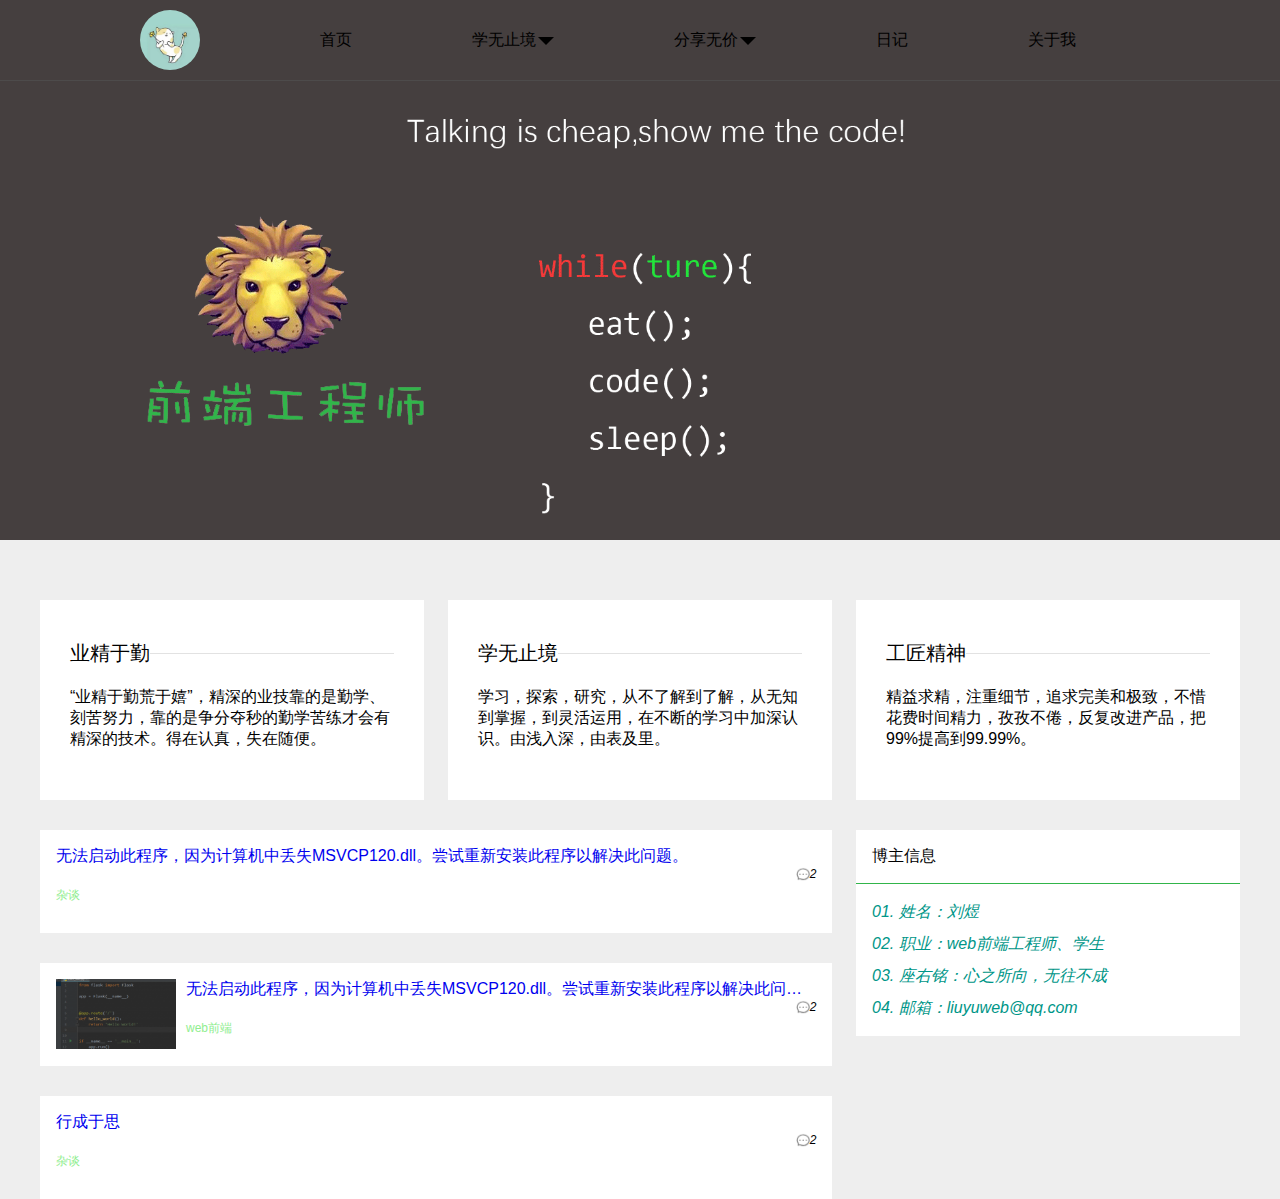
<file: index.html>
<!DOCTYPE html>
<html lang="en">
<head>
	<meta charset="UTF-8">
	<title>刘煜的博客呀！！！</title>
	<link rel="stylesheet" href="css/index.css"/>
	<link rel="stylesheet" href="css/reset.css"/>
	<link rel="shortcut icon" href="image/src_head.jpg" type="image/x-icon" />
	<script src="js/vue.js"></script>
</head>
<body>
	<div class="interval_1"></div>
	<div id="center_box" class="center_box">
		<!-- 顶部导航栏 -->
		<header id="header">
			<img :class="class_head_img" :src="src_head"/><!-- 头像 -->
			<ol><!-- 输出几个选项 -->
				<todo
					v-for="todo in lists" 
					:todo = "todo" 
					:key = "todo.id"
					>
				</todo>
			</ol>
		</header>
	</div>

	<section id="bg" class="bg_box"><!-- 主页图片 -->
		<img :class="class_head_bg"  :src="src_bg"/>
	</section>
	<div class="interval_2"></div>
	<!-- <div id="center_box"> -->
		<section id="saying">
			<saying
				v-for="saying in lists" 
				:saying = "saying" 
				:key = "saying.id"
				>
			</saying>
		</section>
	<!-- </div> -->
	<!-- 分享的文章链接 -->
		<section id="main_content">
			<main :id="title_nav">
				<title-nav
					v-for="todo in lists" 
					:todo = "todo" 
					:key = "todo.id"
					>
					
				</title-nav>
			</main>
			<aside :id="news_aside">
				<side-info
				:todo="new_lists"
				>
				</side-info>
			</aside>
		</section>
	<script src="vueJs/index.js"></script>
</body>
</html>
</file>
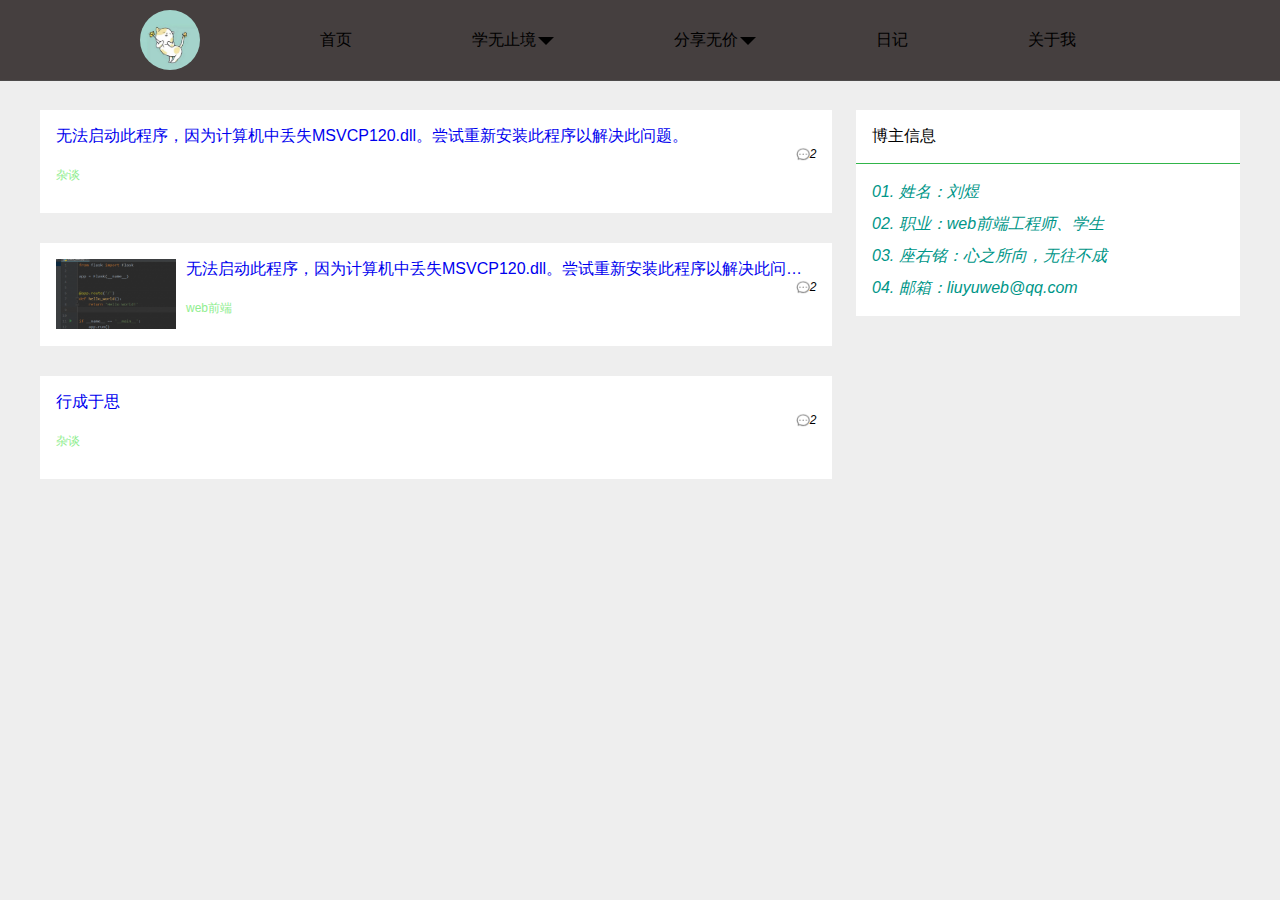
<file: article.html>
<!DOCTYPE html>
<html lang="en">
<head>
	<meta charset="UTF-8">
	<title>Document</title>
	<link rel="stylesheet" href="css/index.css"/>
	<link rel="stylesheet" href="css/reset.css"/>
	<script src="js/vue.js"></script>
</head>
<body>
	<div class="interval_1"></div>
	<div id="center_box" class="center_box">
		<!-- 顶部导航栏 -->
		<header id="header">
			<img :class="class_head_img" :src="src_head"/><!-- 头像 -->
			<ol><!-- 输出几个选项 -->
				<todo
					v-for="todo in lists" 
					:todo = "todo" 
					:key = "todo.id"
					>
				</todo>
			</ol>
		</header>
	</div>
	<!-- 文章 -->
		<section id="main_content">
			<main :id="title_nav">
				<title-nav
					v-for="todo in lists" 
					:todo = "todo" 
					:key = "todo.id"
					>
					
				</title-nav>
			</main>
			<aside :id="news_aside">
				<side-info
				:todo="new_lists"
				>
				</side-info>
			</aside>
		</section>
	<script src="vueJs/index.js"></script>
</body>
</html>
</file>
<file: css/index.css>
body{
	background-color:#eee;
	position: relative;
}
.interval_1{
	width: 100%;
	height: 80px;
	background-color: green;
	z-index: 1;
}
#center_box{/*居中操作*/
	text-align: center;
	width:100%;
}
.center_box{
	border-bottom: 1px solid #4d4b4b;
	background-color: #453f3f;
	height:80px;
	position:fixed;
	top: 0px;
	z-index: 5;
}
#header{
	margin: 0 auto;
	height: 80px;
	width: 1000px;
	background-color: #453f3f;
	
}
#header li{
	float: left;
	margin: 0 60px ;/* 字间距以及居中 */
	line-height: 80px;
	position: relative;
}
#header .nav_more{/* 下拉三角 */
	height: 0;
	width: 0;
	line-height: 0px;
	font-size: 0px; 
	overflow: hidden;
	border-color: black transparent transparent transparent ;
	border-style: solid;
	border-width: 8px;
	margin-left: 2px;
}
#header li:hover a{/* 鼠标滑过效果 */
	color: white;
}
#header li:hover span{
	border-color: white transparent transparent transparent ;
}
.onmouse{/* 调整下拉显示出来的详情位置 */
	position: absolute;
	left: -14px;
	text-align: center;
	line-height: 40px;
}
.onmouse{
	visibility: hidden;/* 如果用display:none则vue不能渲染加载 */
}
#header li:hover .onmouse{
	visibility:visible; 
}
.onmouse dt{
	background-color: #ffffff;
	width: 100px;
	color: #9d9d9d;
}
.onmouse dt:hover{
	background-color: #f2f2f2;
	color:black;
}
.class_head_img{
	height: 60px;
	width: 60px;
	margin-top: 10px;
	border-radius: 30px;
	float: left;
	margin-right: 60px;
	/* display: inline-block; */
}
.bg{
	height: 200px;
	width: 100%;
	background-image: url(image/bg.png);
}
/* 大背景图片 */
.bg_box{
	background-color: #453f3f;
	text-align: center;
}
.head_bg{
	/*text-align: center;*/
	margin: 0 auto;
	height:460px;
	width: auto;
}
.interval_2{
	height: 60px;
	width: 100%;
}
/*三句话*/
#saying,#main_content{
	position: relative;
	width: 1200px; 
	margin: 0 auto;
	/*background-color: pink;*/
}
#saying:after,#main_content:after{
	content:" ";
	display: block;
	height: 0;
	visibility: hidden;
	clear: both;
}
#saying li{
	margin-left:24px;
	width: 324px;
	padding: 30px;
	float: left;
	height: 140px;
	background-color: #fff;
}
#saying li:first-child{
	margin: 0;
}
#saying fieldset{
	margin: 10px 0 20px;
    border: none;
    border-top: 1px solid #e2e2e2;
}
#saying legend{
	font-size: 20px;
    font-weight: 300;
}
#saying p{
	margin-top: 20px;
	font-size: 16px;
}
/*主要内容文章导航部分*/
#main_content{
	margin-top:30px; 
}
#title_nav{
	width: 66%;
	float: left;
}
#news_aside{
	width: 32%;
	background-color: white;
	float: left;
	margin-left: 2%;
}
#title_nav li{
	height: 70px;
	width: 96%;
	padding: 16px;
	background-color: #fff;
	margin-top: 30px;
	border-bottom: 1px solid #fff;
}
#title_nav li:hover{
	border-bottom: 1px solid #31b54a;
}
#title_nav li:first-child{
	margin-top: 0;
}
#title_nav .img_title{
	height:70px;
	width: 120px;
	float: left;
	margin-right: 10px;
	z-index: 200;
}
#title_nav figcaption{
	margin-top: 20px;
	font-size: 12px;
	color: lightgreen;
	position: relative;
	display: inline-block;
}
#title_nav i{
	font-size: 12px;
	float: right;
}
#title_nav .img_comment{
	height: 14px;
	width: 14px;
	float: right;
}
.div_haveimg{  
    overflow:hidden;  
    text-overflow:ellipsis;  
    white-space:nowrap; 
}
/*侧边栏框架组件*/
.side_title{
	padding: 16px;
	border-bottom: 1px solid #31b54a;
}
.side_content{
	padding: 12px 16px;
}
.side_content li{
	line-height: 32px;
    white-space: nowrap;
    overflow: hidden;
    list-style: decimal-leading-zero inside;
    color: #009688;
    font-style: oblique;
}
</file>
